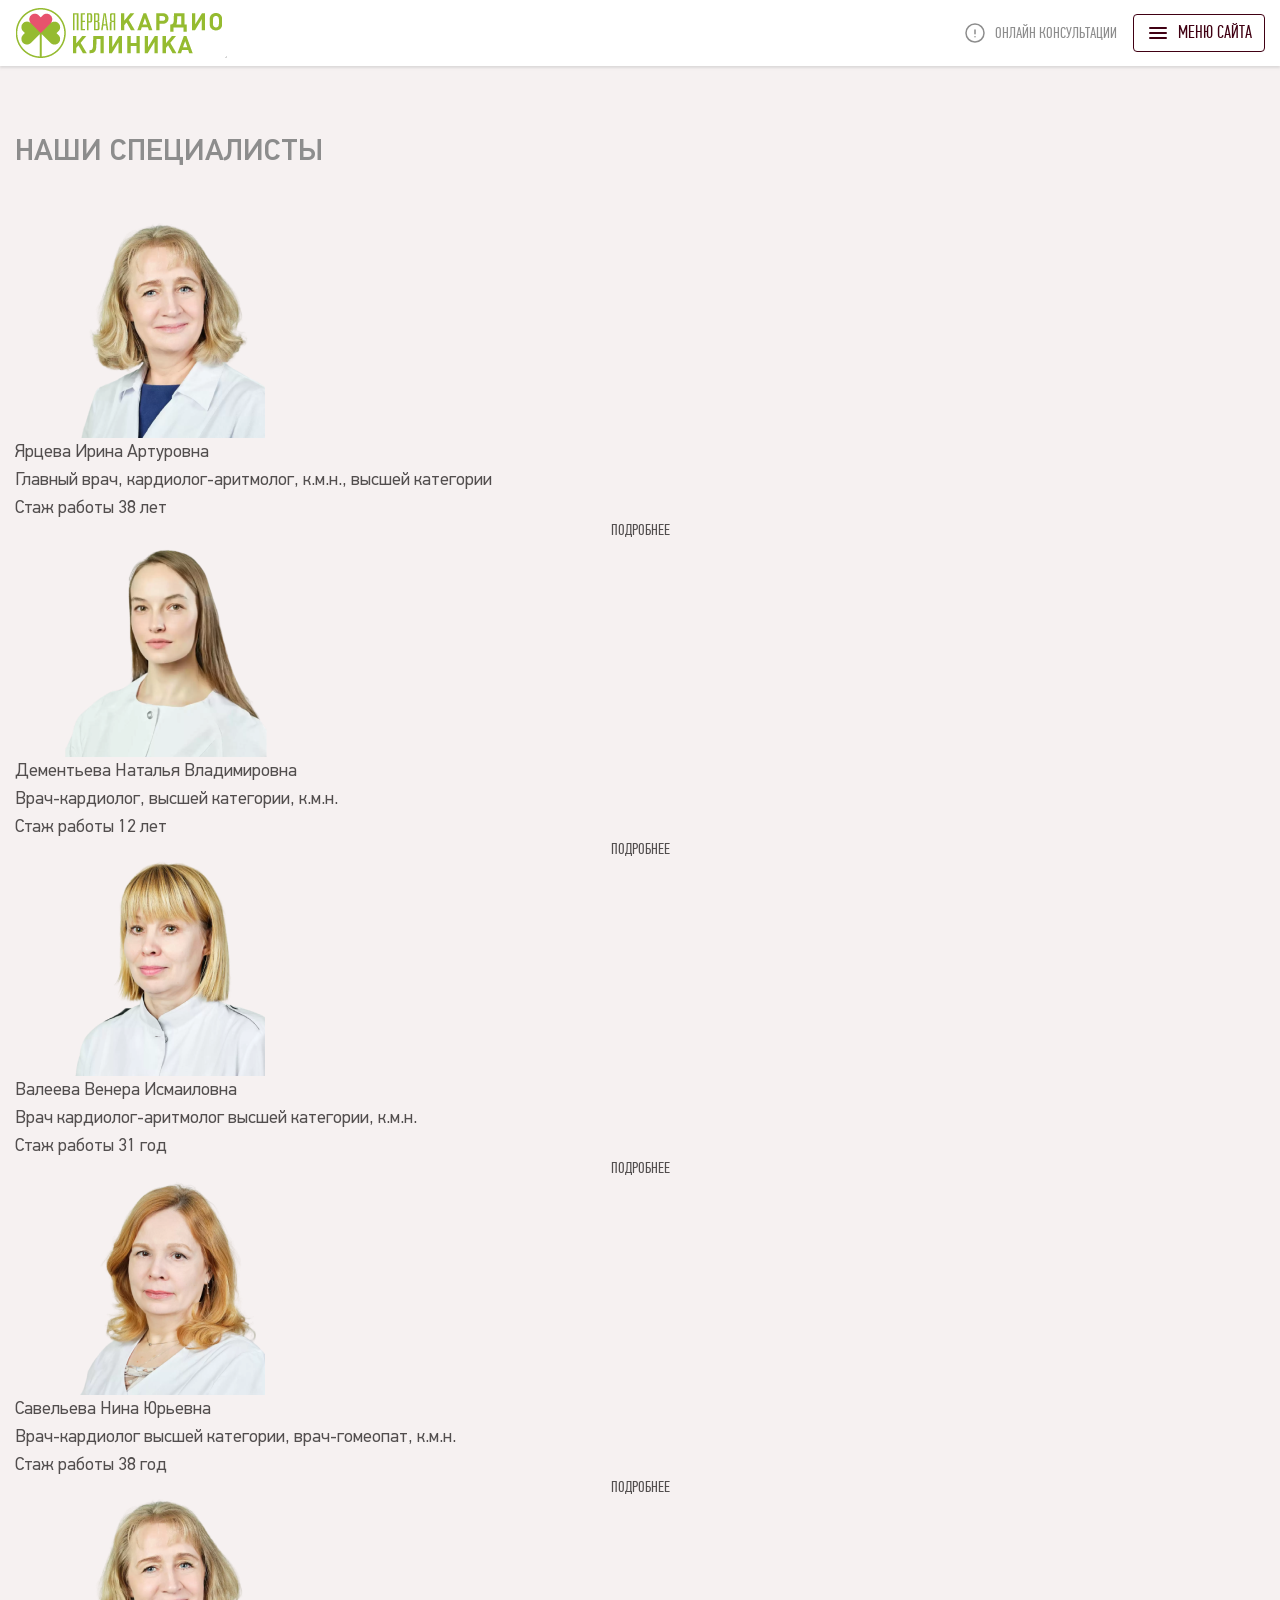
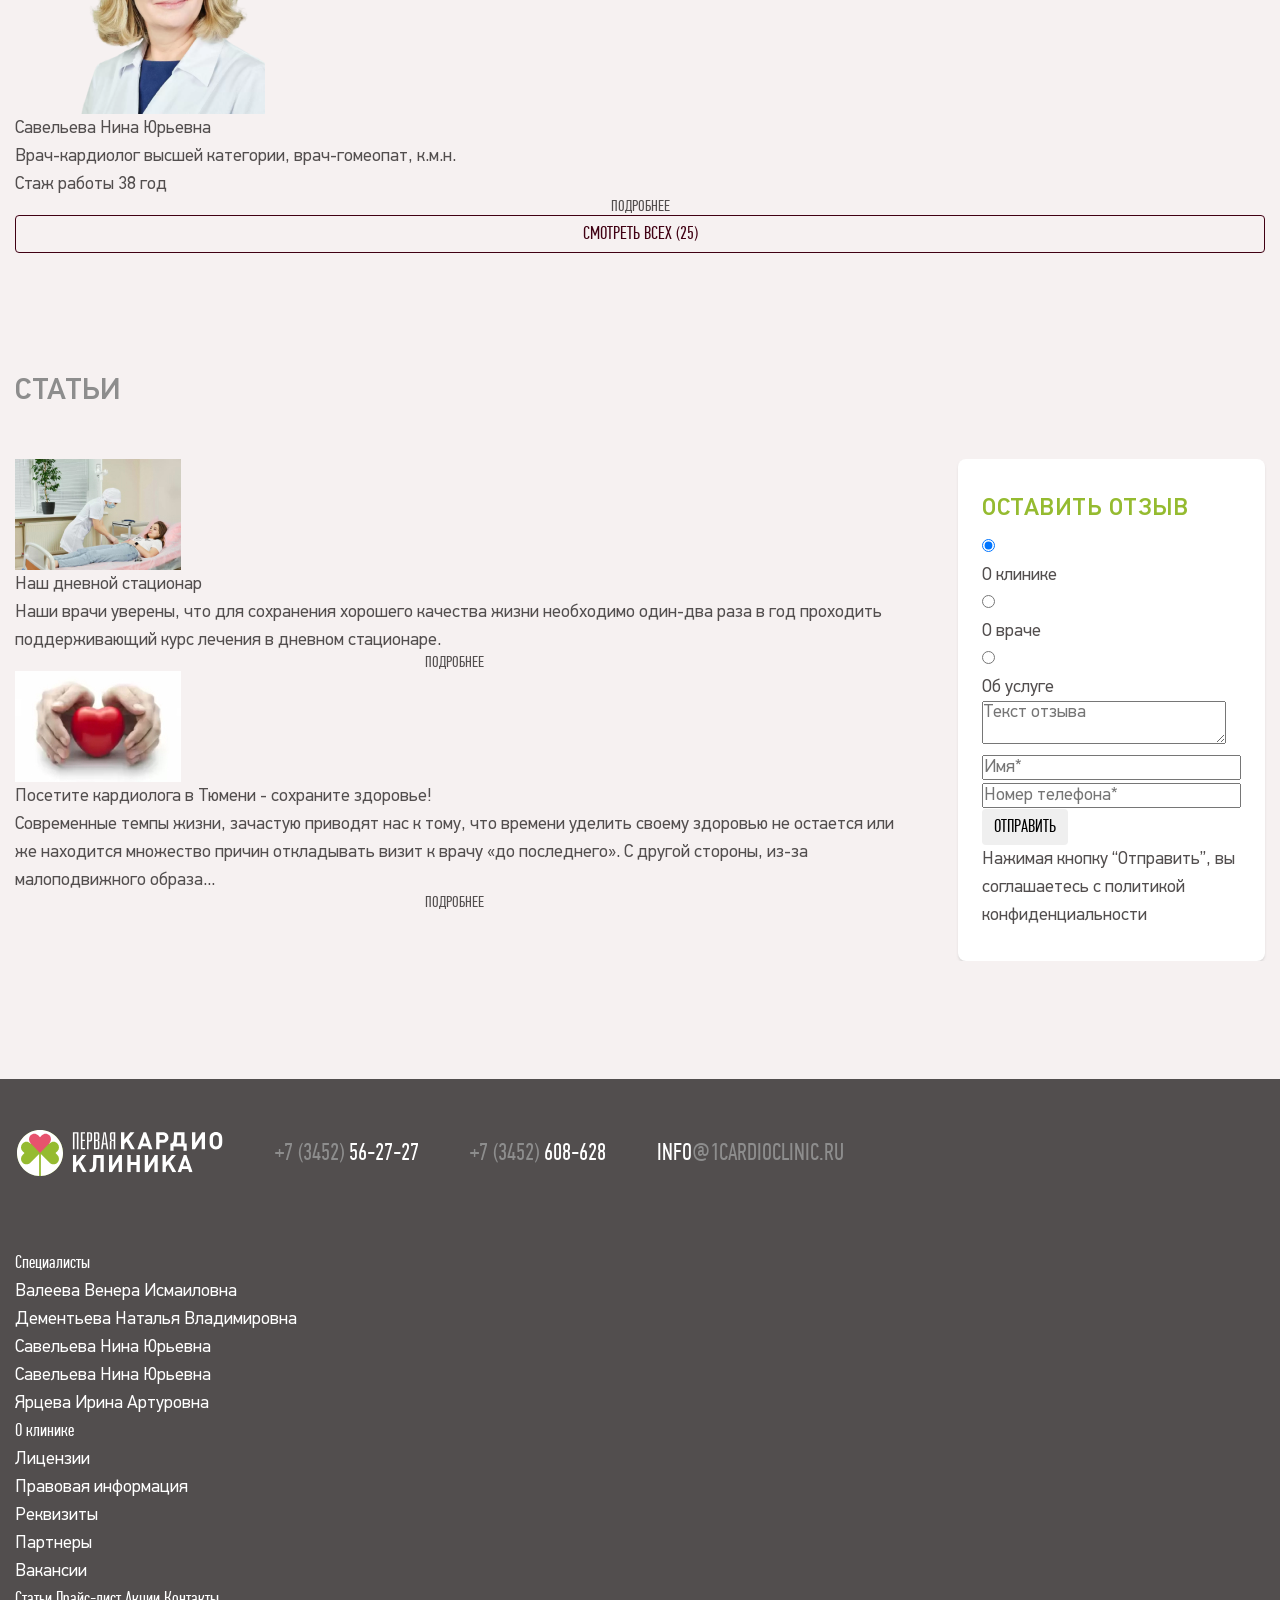
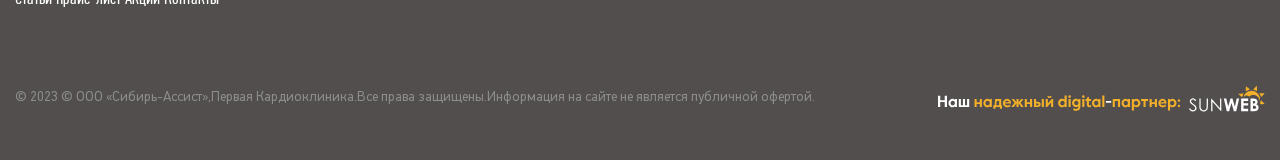
<file: www/local/templates/main/assets/index.html>
<!DOCTYPE html>
<html lang="ru">
    <head>
        <meta charset="UTF-8">
        <meta http-equiv="X-UA-Compatible" content="IE=edge">
        <meta name="viewport" content="width=device-width, initial-scale=1.0">
        <link rel="stylesheet" href="css/style.css">
        <link rel="shortcut icon" href="images/favicon.svg" type="image/svg+xml">
        <title>Первая кардиоклиника в Тюмени, официальный сайт кардиологии на ул Фабричной д 7</title>
    </head>
    <body>
        <div class="page">
            <header class="header header--fixed">
                <div class="container">
                    <div class="header__bottom">
                        <div class="header__logo logo">
                            <a class="logo__link" href="/">
                                <img src="images/logo.gif" alt="Логотип: Первая кардиоклиника">
                            </a>
                        </div>

                        <div class="header__group-btn">
                            <div class="header__exclamation modal__btn" data-target="#consultation" title="Онлайн консультации"> 
                                <div class="header__exclamation-icon">
                                    <svg width="24" height="24" viewBox="0 0 24 24" fill="none" xmlns="http://www.w3.org/2000/svg">
                                        <path d="M12 9V12.75M21 12C21 16.9706 16.9706 21 12 21C7.02944 21 3 16.9706 3 12C3 7.02944 7.02944 3 12 3C16.9706 3 21 7.02944 21 12ZM12 15.75H12.0075V15.7575H12V15.75Z" stroke="#8D8D8D" stroke-width="1.5" stroke-linecap="round" stroke-linejoin="round"/>
                                    </svg>
                                </div>
                                <div class="header__exclamation-text">Онлайн консультации</div>
                            </div>
                           <button class="header__btn btn__primary menu nav-menu__toggler" title="Меню сайта">
                                <div class="menu__wrapper">
                                    <span></span>
                                    <span></span>
                                    <span></span>
                                </div>
                                <div class="header__btn-text">Меню сайта</div>
                            </button>
                        </div> 
                        <nav class="header__nav nav">
                            <div class="container">
                                <div class="header__nav-wrapper">
                                    <div class="header__nav-top-content"></div>
                                    <ul class="nav__list">
                                        <li class="nav__list-item">
                                            <a class="nav__list-link nav__item-toggler" href="javascript:;">
                                                <span></span> Специалисты
                                            </a>
                                            <ul class="nav-sub__list">
                                                <li class="nav-sub__list-item">
                                                    <a class="nav-sub__list-link" href="javascript:;">Валеева Венера Исмаиловна</a>
                                                </li>
                                                <li class="nav-sub__list-item">
                                                    <a class="nav-sub__list-link" href="javascript:;">Дементьева Наталья Владимировна</a>
                                                </li>
                                                <li class="nav-sub__list-item">
                                                    <a class="nav-sub__list-link" href="javascript:;">Савельева Нина Юрьевна</a>
                                                </li>
                                                <li class="nav-sub__list-item">
                                                    <a class="nav-sub__list-link" href="javascript:;">Савельева Нина Юрьевна</a>
                                                </li>
                                                <li class="nav-sub__list-item">
                                                    <a class="nav-sub__list-link" href="javascript:;">Ярцева Ирина Артуровна</a>
                                                </li>
                                            </ul>
                                        </li>
                                        <li class="nav__list-item">
                                            <a class="nav__list-link nav__item-toggler" href="javascript:;">
                                                <span></span> О клинике
                                            </a>
                                            <ul class="nav-sub__list">
                                                <li class="nav-sub__list-item">
                                                    <a class="nav-sub__list-link" href="javascript:;">Лицензии</a>
                                                </li>
                                                <li class="nav-sub__list-item">
                                                    <a class="nav-sub__list-link" href="javascript:;">Правовая информация</a>
                                                </li>
                                                <li class="nav-sub__list-item">
                                                    <a class="nav-sub__list-link" href="javascript:;">Реквизиты</a>
                                                </li>
                                                <li class="nav-sub__list-item">
                                                    <a class="nav-sub__list-link" href="javascript:;">Партнеры</a>
                                                </li>
                                                <li class="nav-sub__list-item">
                                                    <a class="nav-sub__list-link" href="javascript:;">Вакансии</a>
                                                </li>
                                            </ul>
                                        </li>
                                        <li class="nav__list-item">
                                            <a class="nav__list-link" href="javascript:;">Статьи</a>
                                            <a class="nav__list-link" href="javascript:;">Прайс-лист</a>
                                            <a class="nav__list-link" href="javascript:;">Акции</a>
                                            <a class="nav__list-link" href="javascript:;">Контакты</a>
                                        </li>
                                    </ul>
                                </div>
                            </div>
                        </nav>
                    </div>
                </div>
            </header>
            
            <main class="main">
                <section class="doctors">
                    <div class="container">
                        <h2 class="section__title">Наши специалисты</h2>
                        <ul class="doctors-list">
                            <li class="doctors-list__item">
                                <a class="doctors-list__item-link" href="javascript:;">
                                    <div class="doctors-list__item-img-box">
                                        <img class="doctors-list__item-img" width="302" height="218" src="images/doctors_01.png" alt="Ярцева Ирина Артуровна">
                                    </div>
                                    <div class="doctors-list__item-content">
                                        <h3 class="doctors-list__item-title">Ярцева Ирина Артуровна</h3>
                                        <div class="doctors-list__item-degree">Главный врач, кардиолог-аритмолог, к.м.н., высшей категории</div>
                                        <div class="doctors-list__item-experience">Стаж работы 38 лет</div>
                                        <div class="doctors-list__item-btn-more btn btn__more">Подробнее</div>
                                    </div>
                                </a>
                            </li>
                            <li class="doctors-list__item">
                                <a class="doctors-list__item-link" href="javascript:;">
                                    <div class="doctors-list__item-img-box">
                                        <img class="doctors-list__item-img" width="302" height="218" src="images/doctors_02.png" alt="Дементьева Наталья Владимировна">
                                    </div>
                                    <div class="doctors-list__item-content">
                                        <h3 class="doctors-list__item-title">Дементьева Наталья Владимировна</h3>
                                        <div class="doctors-list__item-degree">Врач-кардиолог, высшей категории, к.м.н.</div>
                                        <div class="doctors-list__item-experience">Стаж работы 12 лет</div>
                                        <div class="doctors-list__item-btn-more btn btn__more">Подробнее</div>
                                    </div>
                                </a>
                            </li>
                            <li class="doctors-list__item">
                                <a class="doctors-list__item-link" href="javascript:;">
                                    <div class="doctors-list__item-img-box">
                                        <img class="doctors-list__item-img" width="302" height="218" src="images/doctors_03.png" alt="Валеева Венера Исмаиловна">
                                    </div>
                                    <div class="doctors-list__item-content">
                                        <h3 class="doctors-list__item-title">Валеева Венера Исмаиловна</h3>
                                        <div class="doctors-list__item-degree">Врач кардиолог-аритмолог высшей категории, к.м.н.</div>
                                        <div class="doctors-list__item-experience">Стаж работы 31 год</div>
                                        <div class="doctors-list__item-btn-more btn btn__more">Подробнее</div>
                                    </div>
                                </a>
                            </li>
                            <li class="doctors-list__item">
                                <a class="doctors-list__item-link" href="javascript:;">
                                    <div class="doctors-list__item-img-box">
                                        <img class="doctors-list__item-img" width="302" height="218" src="images/doctors_04.png" alt="Савельева Нина Юрьевна">
                                    </div>
                                    <div class="doctors-list__item-content">
                                        <h3 class="doctors-list__item-title">Савельева Нина Юрьевна</h3>
                                        <div class="doctors-list__item-degree">Врач-кардиолог высшей категории, врач-гомеопат, к.м.н.</div>
                                        <div class="doctors-list__item-experience">Стаж работы 38 год</div>
                                        <div class="doctors-list__item-btn-more btn btn__more">Подробнее</div>
                                    </div>
                                </a>
                            </li>
                            <li class="doctors-list__item">
                                <a class="doctors-list__item-link" href="javascript:;">
                                    <div class="doctors-list__item-img-box">
                                        <img class="doctors-list__item-img" width="302" height="218" src="images/doctors_01.png" alt="Савельева Нина Юрьевна">
                                    </div>
                                    <div class="doctors-list__item-content">
                                        <h3 class="doctors-list__item-title">Савельева Нина Юрьевна</h3>
                                        <div class="doctors-list__item-degree">Врач-кардиолог высшей категории, врач-гомеопат, к.м.н.</div>
                                        <div class="doctors-list__item-experience">Стаж работы 38 год</div>
                                        <div class="doctors-list__item-btn-more btn btn__more">Подробнее</div>
                                    </div>
                                </a>
                            </li>
                        </ul>
                        <a class="doctors__btn btn btn__primary" href="javascript:;">Смотреть всех (25)</a>
                    </div>
                </section>
            
                <section class="articles">
                    <div class="container">
                        <h2 class="section__title">Статьи</h2>
                        <div class="articles__wrapper">
                            <div class="articles__main">
                                <ul class="articles-list">
                                    <li class="articles-list__item">
                                        <div class="articles-list__img-box">
                                            <a class="articles-list__img-link" href="javascript:;">
                                                <img class="articles-list__img" width="166" height="111" loading="lazy" src="images/articles__01.jpg" alt="Наш дневной стационар">
                                            </a>
                                        </div>
                                        <div class="articles-list__content">
                                            <a class="articles-list__content-title-link" href="javascript:;">
                                                <h3 class="articles-list__content-title">Наш дневной стационар</h3>
                                            </a>
                                            <div class="articles-list__content-description">
                                                <p>Наши врачи уверены, что для сохранения хорошего качества жизни необходимо один-два раза в год проходить поддерживающий курс лечения в дневном стационаре.⠀</p>
                                            </div>
                                            <a class="articles-list__content-btn-link btn btn__more" href="javascript:;">Подробнее</a>
                                        </div>
                                    </li>
                                    <li class="articles-list__item">
                                        <div class="articles-list__img-box">
                                            <a class="articles-list__img-link" href="javascript:;">
                                                <img class="articles-list__img" width="166" height="111" loading="lazy" src="images/articles__02.jpg" alt="Посетите кардиолога в Тюмени - сохраните здоровье!">
                                            </a>
                                        </div>
                                        <div class="articles-list__content">
                                            <a class="articles-list__content-title-link" href="javascript:;">
                                                <h3 class="articles-list__content-title">Посетите кардиолога в Тюмени - сохраните здоровье!</h3>
                                            </a>
                                            <div class="articles-list__content-description">
                                                <p>Современные темпы жизни, зачастую приводят нас к тому, что времени уделить своему здоровью не остается или же находится множество причин откладывать визит к врачу «до последнего». С другой стороны, из-за малоподвижного образа...</p>
                                            </div>
                                            <a class="articles-list__content-btn-link btn btn__more" href="javascript:;">Подробнее</a>
                                        </div>
                                    </li>
                                </ul>
                            </div>
                            <div class="articles__form">
                                <form class="form">
                                    <h3 class="form__title">Оставить отзыв</h3>
                                    <label class="form__label">
                                        <input class="form__input form__input-radio" type="radio" name="feedback-form" checked>
                                        <span class="form__input-radio-style"></span>
                                        <div class="form__label-text">О клинике</div>
                                    </label>
                                    <label class="form__label">
                                        <input class="form__input form__input-radio" type="radio" name="feedback-form">
                                        <span class="form__input-radio-style"></span>
                                        <div class="form__label-text">О враче</div>
                                    </label>
                                    <label class="form__label">
                                        <input class="form__input form__input-radio" type="radio" name="feedback-form">
                                        <span class="form__input-radio-style"></span>
                                        <div class="form__label-text">Об услуге</div>
                                    </label>
                                    <div class="form__textarea-box decore--message">
                                        <textarea class="form__textarea" name="" id="" placeholder="Текст отзыва"></textarea>
                                    </div>
                                    <div class="form__input-box decore--user">
                                        <input class="form__input" type="text" name="" placeholder="Имя*" required>
                                    </div>
                                    <div class="form__input-box decore--phone">
                                        <input class="form__input" type="tel" name="" id="" placeholder="Номер телефона*" required>
                                    </div>
                                    <button class="form__btn btn btn__tertiary" type="submit">Отправить</button>
                                    <div class="form__agree">
                                        <p class="form__agree-text">Нажимая кнопку “Отправить”, вы соглашаетесь с 
                                            <a class="form__agree-link" href="javascript:;">политикой конфиденциальности</a>
                                        </p>
                                    </div>
                                </form>
                            </div>
                        </div>
                    </div>
                </section>
            </main>
            
            <footer class="footer">
                <div class="container">
                    <div class="footer__wrapper">
                        <div class="footer__top">
                            <div class="footer__logo logo">
                                <a class="logo__link" href="/">
                                    <img src="images/logo--footer.svg" alt="Логотип: Первая кардиоклиника">
                                </a>
                            </div>
                            <div class="footer__group">
                                <ul class="info-list">
                                    <li class="info-list__item info-list__item--phone">
                                        <div class="info-list__item-text">
                                            <a class="info-list__item-link" href="tel:+73452562727"><span>+7 (3452)</span> 56-27-27</a>
                                        </div>
                                    </li>
                                    <li class="info-list__item info-list__item--phone">
                                        <div class="info-list__item-text">
                                            <a class="info-list__item-link" href="tel:+73452608628"><span>+7 (3452)</span> 608-628</a>
                                        </div>
                                    </li>
                                    <li class="info-list__item info-list__item--email">
                                        <div class="info-list__item-text">
                                            <a class="info-list__item-link" href="mailto:info@1cardioclinic.ru">info<span>@1cardioclinic.ru</span></a>
                                        </div>
                                    </li>
                                </ul>
                            </div>
                        </div>
                        <div class="footer__bottom">
                            <nav class="footer-nav">
                                <ul class="footer-nav__list">
                                    <li class="footer-nav__item">
                                        <a class="footer-nav__item-link" href="javascript:;">Специалисты</a>
                                        <ul class="footer-sub-nav__list">
                                            <li class="footer-sub-nav__item">
                                                <a class="footer-sub-nav__item-link" href="javascript:;">Валеева Венера Исмаиловна</a>
                                            </li>
                                            <li class="footer-sub-nav__item">
                                                <a class="footer-sub-nav__item-link" href="javascript:;">Дементьева Наталья Владимировна</a>
                                            </li>
                                            <li class="footer-sub-nav__item">
                                                <a class="footer-sub-nav__item-link" href="javascript:;">Савельева Нина Юрьевна</a>
                                            </li>
                                            <li class="footer-sub-nav__item">
                                                <a class="footer-sub-nav__item-link" href="javascript:;">Савельева Нина Юрьевна</a>
                                            </li>
                                            <li class="footer-sub-nav__item">
                                                <a class="footer-sub-nav__item-link" href="javascript:;">Ярцева Ирина Артуровна</a>
                                            </li>
                                        </ul>
                                    </li>
                                    <li class="footer-nav__item">
                                        <a class="footer-nav__item-link" href="javascript:;">О клинике</a>
                                        <ul class="footer-sub-nav__list">
                                            <li class="footer-sub-nav__item">
                                                <a class="footer-sub-nav__item-link" href="javascript:;">Лицензии</a>
                                            </li>
                                            <li class="footer-sub-nav__item">
                                                <a class="footer-sub-nav__item-link" href="javascript:;">Правовая информация</a>
                                            </li>
                                            <li class="footer-sub-nav__item">
                                                <a class="footer-sub-nav__item-link" href="javascript:;">Реквизиты</a>
                                            </li>
                                            <li class="footer-sub-nav__item">
                                                <a class="footer-sub-nav__item-link" href="javascript:;">Партнеры</a>
                                            </li>
                                            <li class="footer-sub-nav__item">
                                                <a class="footer-sub-nav__item-link" href="javascript:;">Вакансии</a>
                                            </li>
                                        </ul>
                                    </li>
                                    <li class="footer-nav__item">
                                        <a class="footer-nav__item-link" href="javascript:;">Статьи</a>
                                        <a class="footer-nav__item-link" href="javascript:;">Прайс-лист</a>
                                        <a class="footer-nav__item-link" href="javascript:;">Акции</a>
                                        <a class="footer-nav__item-link" href="javascript:;">Контакты</a>
                                    </li>
                                </ul>
                            </nav>
                        </div>
                        <div class="footer__watermark">
                            <div class="footer__watermark-copyright">© 2023 © ООО «Сибирь-Ассист»,Первая Кардиоклиника.Все права защищены.Информация на сайте не является публичной офертой.</div>
                            <a class="footer__watermark-dev-link" href="javascript:;">
                                <img src="images/dev-logo.svg" alt="Наш надежный digital-партнер: SunWeb">
                            </a>
                        </div>
                    </div>
                </div>
            </footer>

            <dialog class="modal modal--top-images" id="consultation">
                <div class="container">
                    <div class="modal__content modal__search">
                        <div class="modal__close">
                            <div class="modal_close close nav_toggler active">
                                <div class="close__wrapper">
                                    <span></span>
                                    <span></span>
                                    <span></span>
                                </div>
                            </div>
                        </div>
                        <div class="modal__content-img-box">
                            <img src="images/placeholder-modal-test.jpg" alt="">
                        </div>
                        <div class="modal__content-wrapper">
                            <div class="modal__content-text">
                                <p>Lorem ipsum dolor, sit amet consectetur adipisicing elit. Distinctio, quasi suscipit. Sequi accusantium saepe et numquam reprehenderit modi quae exercitationem explicabo nulla provident. Quam nesciunt ea quo, dolorem ullam minus. Repellat optio alias cum consequuntur iste sit, dolore amet perferendis nam voluptate totam distinctio nulla quae, fuga quaerat saepe animi magnam eum nihil sunt praesentium. Deserunt quibusdam corrupti commodi. Amet.</p>
                            </div>
                        </div>
                    </div>
                </div>
            </dialog>
        </div>
        <script src="js/main.js"></script>
    </body>
</html>
</file>
<file: www/local/templates/main/assets/css/style.css>
html {
  line-height: 1.15; /* 1 */
  -webkit-text-size-adjust: 100%; /* 2 */
}

body {
  margin: 0;
}

main {
  display: block;
}

h1 {
  font-size: 2em;
  margin: 0.67em 0;
}

a {
  background-color: transparent;
  text-decoration: none;
}

b,
strong {
  font-weight: bolder;
}

img {
  border-style: none;
  display: block;
  max-width: 100%;
}

button,
input,
optgroup,
select,
textarea {
  font-family: inherit; /* 1 */
  font-size: 100%; /* 1 */
  line-height: 1.15; /* 1 */
  margin: 0; /* 2 */
}

button,
input { /* 1 */
  overflow: visible;
}

textarea {
  overflow: auto;
}


/* v8.0.1 + custom */
@font-face {
  font-family: "PF Din Text Universal";
  src: local("PF Din Text Universal Hairline"), local("PFDinTextUniversal-Hairline"), url("../fonts/PFDinTextUniversal/PFDinTextUniversal-Hairline.woff2") format("woff2"), url("../fonts/PFDinTextUniversal/PFDinTextUniversal-Hairline.woff") format("woff");
  font-weight: 100;
  font-style: normal;
  font-display: swap;
}
@font-face {
  font-family: "PF Din Text Universal";
  src: local("PF Din Text Universal ExtraThin"), local("PFDinTextUniversal-ExtraThin"), url("../fonts/PFDinTextUniversal/PFDinTextUniversal-ExtraThin.woff2") format("woff2"), url("../fonts/PFDinTextUniversal/PFDinTextUniversal-ExtraThin.woff") format("woff");
  font-weight: 100;
  font-style: normal;
  font-display: swap;
}
@font-face {
  font-family: "PF Din Text Universal";
  src: local("PF Din Text Universal Thin"), local("PFDinTextUniversal-Thin"), url("../fonts/PFDinTextUniversal/PFDinTextUniversal-Thin.woff2") format("woff2"), url("../fonts/PFDinTextUniversal/PFDinTextUniversal-Thin.woff") format("woff");
  font-weight: 100;
  font-style: normal;
  font-display: swap;
}
@font-face {
  font-family: "PF Din Text Universal";
  src: local("PF Din Text Universal Light"), local("PFDinTextUniversal-Light"), url("../fonts/PFDinTextUniversal/PFDinTextUniversal-Light.woff2") format("woff2"), url("../fonts/PFDinTextUniversal/PFDinTextUniversal-Light.woff") format("woff");
  font-weight: 300;
  font-style: normal;
  font-display: swap;
}
@font-face {
  font-family: "PF Din Text Universal";
  src: local("PF Din Text Universal"), local("PFDinTextUniversal"), url("../fonts/PFDinTextUniversal/PFDinTextUniversal.woff2") format("woff2"), url("../fonts/PFDinTextUniversal/PFDinTextUniversal.woff") format("woff");
  font-weight: normal;
  font-style: normal;
  font-display: swap;
}
@font-face {
  font-family: "PF Din Text Universal";
  src: local("PF Din Text Universal Medium"), local("PFDinTextUniversal-Medium"), url("../fonts/PFDinTextUniversal/PFDinTextUniversal-Medium.woff2") format("woff2"), url("../fonts/PFDinTextUniversal/PFDinTextUniversal-Medium.woff") format("woff");
  font-weight: 500;
  font-style: normal;
  font-display: swap;
}
@font-face {
  font-family: "PF Din Text Universal";
  src: local("PF Din Text Universal Bold"), local("PFDinTextUniversal-Bold"), url("../fonts/PFDinTextUniversal/PFDinTextUniversal-Bold.woff2") format("woff2"), url("../fonts/PFDinTextUniversal/PFDinTextUniversal-Bold.woff") format("woff");
  font-weight: bold;
  font-style: normal;
  font-display: swap;
}
@font-face {
  font-family: "PF Din Text Universal";
  src: local("PF Din Text Universal ExtraBlack"), local("PFDinTextUniversal-ExtraBlack"), url("../fonts/PFDinTextUniversal/PFDinTextUniversal-ExtraBlack.woff2") format("woff2"), url("../fonts/PFDinTextUniversal/PFDinTextUniversal-ExtraBlack.woff") format("woff");
  font-weight: 900;
  font-style: normal;
  font-display: swap;
}
@font-face {
  font-family: "PF Din Text Comp Pro";
  src: url("../fonts/PFDinTextCompPro/PFDinTextCompPro-Regular.woff2") format("woff2"), url("../fonts/PFDinTextCompPro/PFDinTextCompPro-Regular.woff") format("woff");
  font-weight: normal;
  font-style: normal;
  font-display: swap;
}
/* Inter Tight */
[class$=__text] p b,
[class$=-text] p b, [class$=__text] p,
[class$=-text] p, [class$=-text] li,
[class$=__text] li, body {
  font-family: "PF Din Text Universal", sans-serif;
}

.footer-nav__item-link, .footer .info-list, .header__nav-top-content .info-list__item,
.header__nav-bottom-content .info-list__item--email, .header__search-bar,
.header__exclamation, .nav__list-link, button,
.btn {
  font-family: "PF Din Text Comp Pro", sans-serif;
}

button,
.btn {
  display: flex;
  align-items: center;
  justify-content: center;
  padding: 0.5em 0.6666666667em;
  font-size: 18px;
  line-height: 1;
  font-weight: 400;
  text-align: center;
  border-radius: 0;
  border: none;
  box-shadow: none;
  cursor: pointer;
  position: relative;
  border-radius: 0.2222222222em;
  z-index: 5;
  text-transform: uppercase;
  transition: background-color 0.3s ease-out, color 0.3s ease-out, border-color 0.3s ease-out;
  white-space: nowrap;
}
button *,
.btn * {
  transition: background-color 0.3s ease-out, color 0.3s ease-out, border-color 0.3s ease-out;
}

.btn__primary {
  background-color: transparent;
  color: #400013;
  border: 1px solid #400013;
  white-space: nowrap;
  text-align: center;
  cursor: pointer;
  position: relative;
  z-index: 0;
  overflow: hidden;
}
.btn__primary:hover {
  background-color: #400013;
  color: #fff;
}
.btn__primary:hover * span {
  background-color: #fff;
}
.btn__primary.active {
  border-color: #8D8D8D;
}
.btn__primary.active * {
  color: #8D8D8D;
}
.btn__primary.active * span {
  background-color: #8D8D8D;
}
.btn__primary.active:hover {
  border-color: #524E4E;
  background-color: transparent;
}
.btn__primary.active:hover * {
  color: #524E4E;
}
.btn__primary.active:hover * span {
  background-color: #524E4E;
}
.btn__primary.menu {
  padding: 0.3333333333em 0.6666666667em;
}

.btn__secondary {
  background-color: #E7536D;
  border: 1px solid #E7536D;
  color: #fff;
}
.btn__secondary:hover {
  background-color: #E51955;
  border: 1px solid #E51955;
}

.btn__more {
  padding: 0;
  font-size: 16px;
  line-height: 1;
  border: none;
  border-radius: 0;
  border-bottom: 1px solid transparent;
  transition: color 0.15s ease-out, border-color 0.15s ease-out;
}

* {
  margin: 0;
  padding: 0;
  outline: none;
  scroll-behavior: smooth;
}

*,
*::after,
*::before {
  box-sizing: border-box;
}

html {
  font-size: 62.5%;
}

body {
  min-width: 320px;
  background-color: #F6F1F1;
  color: #524E4E;
  font-size: 16px;
  line-height: 1.5555555556;
  font-weight: 400;
}
@media (min-width: 375px) {
  body {
    font-size: 18px;
    font-size: calc( 0.0022099448 * 100vw + 15.1712707182px );
  }
}
@media (min-width: 1280px) {
  body {
    font-size: 18px;
  }
}

.page {
  display: flex;
  flex-direction: column;
  min-height: 100vh;
  overflow: hidden;
}

.main {
  flex: 1 1 auto;
}

h1, h2, h3, h4, h5, h6 {
  padding: 0;
  margin: 0;
  font-size: inherit;
  font-weight: unset;
}

address {
  font-style: normal;
}

input[type=number] {
  -moz-appearance: textfield;
}

.visually_hidden {
  position: absolute;
  width: 1px;
  height: 1px;
  overflow: hidden;
  clip: rect(0 0 0 0);
}

svg {
  display: block;
  width: 100%;
  max-width: 100%;
  height: auto;
  transition: fill 0.3s ease-out, color 0.3s ease-out, stroke 0.3s ease-out;
}
svg * {
  transition: fill 0.3s ease-out, color 0.3s ease-out, stroke 0.3s ease-out;
}


section {
  margin: 0 0 60px 0;
  overflow: hidden;
}
@media (max-width: 768px) {
  section {
    margin: 0 0 40px 0;
  }
}
@media (max-width: 450px) {
  section {
    margin: 0 0 40px 0;
  }
}

section:not(:first-child) {
  padding: 60px 0 0 0;
}
@media (max-width: 768px) {
  section:not(:first-child) {
    padding: 39px 0 0 0;
  }
}
@media (max-width: 450px) {
  section:not(:first-child) {
    padding: 39px 0 0 0;
  }
}
section:not(:first-child)[class^=page-] {
  padding: 0;
}

.section__title {
  display: flex;
  flex: 1;
  width: 100%;
  margin: 0 0 50px 0;
  font-size: 24px;
  line-height: 1.2;
  font-weight: 500;
  color: #8D8D8D;
  text-transform: uppercase;
}
@media (min-width: 450px) {
  .section__title {
    font-size: 30px;
    font-size: calc( 0.0072289157 * 100vw + 20.7469879518px );
  }
}
@media (min-width: 1280px) {
  .section__title {
    font-size: 30px;
  }
}
@media (max-width: 450px) {
  .section__title {
    margin: 0 0 51px 0;
  }
}

.page__title {
  margin: 0 0 52px 0;
  color: #400013;
  font-size: 30px;
  line-height: 1;
  font-weight: 500;
}
@media (min-width: 475px) {
  .page__title {
    font-size: 36px;
    font-size: calc( 0.0074534161 * 100vw + 26.4596273292px );
  }
}
@media (min-width: 1280px) {
  .page__title {
    font-size: 36px;
  }
}
@media (max-width: 450px) {
  .page__title {
    margin: 0 0 48px 0;
    line-height: 1;
    line-height: 1.4;
  }
}

.hidden {
  display: none !important;
}

a {
  color: inherit;
  font-size: inherit;
  line-height: inherit;
  font-weight: inherit;
}

ul li,
ol li {
  list-style-type: none;
}

[class$=-text] li,
[class$=__text] li {
  padding: 0 0 0 0.875em;
  margin: 0 0 0 0.625em;
  position: relative;
}
[class$=-text] li::after,
[class$=__text] li::after {
  content: "";
  width: 0.25em;
  height: 0.25em;
  border-radius: 50%;
  background-color: #524E4E;
  position: absolute;
  top: 0.5625em;
  left: 0;
}

[href^=tel],
[href^=mailto] {
  white-space: nowrap;
}

[class$=__text] p,
[class$=-text] p {
  margin: 10px 0;
}
[class$=__text] p:last-child,
[class$=-text] p:last-child {
  margin: 10px 0 0 0;
}
[class$=__text] p:first-child,
[class$=-text] p:first-child {
  margin-top: 0;
}
[class$=__text] p b,
[class$=-text] p b {
  font-weight: 700;
}
[class$=__text] p:has(~ br),
[class$=-text] p:has(~ br) {
  margin-bottom: 0 !important;
}
[class$=__text] br + p,
[class$=-text] br + p {
  margin: 0 !important;
}

ul + p {
  margin: 10px 0;
}

[class$=__picture] [class$=__img] {
  min-height: 1px;
}

img {
  min-height: 1px;
}

.form {
  display: block;
  padding: 32px 24px;
  max-width: 468px;
  box-shadow: 0px 2px 2px rgba(196, 196, 196, 0.5);
  border-radius: 8px;
  background-color: #fff;
}

.form__title {
  margin: 0 0 8px 0;
  font-size: 24px;
  line-height: 1.4166666667;
  letter-spacing: 0.0208333333em;
  text-transform: uppercase;
  font-weight: 500;
  color: #95BB30;
}

.logo {
  max-width: 212px;
  min-width: 150px;
}

.logo svg {
  height: 50px;
}

@media (max-width: 650px) {
  .logo {
    max-width: 51px;
    min-width: 38px;
  }
  .logo img {
    display: none;
  }
  .logo__svg-text {
    display: none;
  }
  .header.header--menu-open .logo svg {
    height: 50px;
  }
  .logo__svg-text {
    display: none;
  }
  .header.header--menu-open .header__nav-wrapper .logo {
    max-width: 212px;
    min-width: 150px;
  }
  .header.header--menu-open .header__nav-wrapper .logo__svg-text {
    display: block;
  }
}
@media (max-width: 450px) {
  .logo {
    max-width: 38px;
  }
  .logo svg {
    height: 38px;
  }
}
@media (min-width: 651px) {
  .logo svg {
    display: none;
  }
}

.nav {
  flex: auto;
  display: none;
  width: 100%;
  height: calc(100vh - 102px);
  background-color: #fff;
  position: absolute;
  top: 100%;
  left: 0;
  z-index: 10;
}

.nav.active {
  display: flex;
  min-height: calc(100vh - 102px);
  height: 100%;
  overflow: auto;
}


@media (max-width: 650px) {
  .nav.active {
    min-height: calc(100vh - 66px);
  }

}

@media (max-width: 475px) {
  .nav.active {
    min-height: calc(100vh - 54px);
  }
}
.social-list {
  display: flex;
  align-items: center;
}

.social-list__item {
  float: left;
  height: 30px;
  width: 30px;
  padding: 0;
}
.social-list__item:not(:last-of-type) {
  margin-right: 8px;
}

.social-list__item-link {
  display: inline-block;
  min-width: 100%;
  height: 100%;
  border-radius: 50%;
  overflow: hidden;
}

.menu {
  display: flex;
  cursor: pointer;
  z-index: 10;
  gap: 8px;
}

.menu__wrapper {
  display: flex;
  flex-direction: column;
  align-items: center;
  width: 18px;
  height: auto;
  margin: 6px 3px;
  padding: 6px 0;
  min-height: 10px;
  position: relative;
  pointer-events: none;
  z-index: -1;
}

.menu span {
  display: inline-block;
  width: 100%;
  height: 2px;
  background-color: #400013;
  border-radius: 4px;
  position: absolute;
  left: auto;
  pointer-events: none;
  z-index: -10;
  transition: top 0.3s ease-out, transform 0.3s ease-out, width 0.3s ease-out, background-color 0.3s ease-out;
}
.menu span:first-child {
  top: 0;
}
.menu span:nth-child(2) {
  top: 50%;
  transform: translateY(-50%);
  transform-origin: center;
}
.menu span:last-child {
  bottom: 0;
}

.menu.active span:first-child {
  top: 50%;
  transform: rotate(45deg);
}
.menu.active span:nth-child(2) {
  transform: translateY(-50%);
  left: auto;
  width: 0;
}
.menu.active span:last-child {
  top: 50%;
  bottom: unset;
  transform: rotate(-45deg);
}

.modal {
  position: fixed;
  top: 50%;
  left: 50%;
  transform: translate(-50%, -50%) scale(0);
  width: 100%;
  height: 100%;
  background-color: rgba(0, 0, 0, 0.7);
  z-index: 999999;
  overflow: auto;
  display: flex;
  border: none;
  pointer-events: none;
}

/* modal with top images — start */
.modal.modal--top-images .container {
  max-width: 691px;
}

.modal.modal--top-images .modal__content {
  padding: 0;
}

.modal.modal--top-images .modal__content-img-box {
  display: flex;
  align-items: center;
  justify-content: center;
  overflow: hidden;
  height: 123px;
  min-height: 123px;
}

.modal.modal--top-images .modal__content-img {
  width: 100%;
  height: 100%;
  -o-object-fit: cover;
  object-fit: cover;
}

.modal.modal--top-images .modal__content-wrapper {
  padding: 24px 16px 24px;
}

.modal.modal--top-images .modal__close {
  right: 12px;
  top: 8px;
}

.modal.modal--top-images .close span {
  background-color: #fff;
}

/* modal with top images — start */
.modal.active {
  transform: translate(-50%, -50%) scale(1);
  cursor: pointer;
  pointer-events: all;
}
.modal.active .modal__content {
  transform: scale(1);
  cursor: auto;
}

.modal__content {
  z-index: 100;
  padding: 21px 24px 24px;
  font-size: 18px;
  line-height: 1.5555555556;
  font-weight: 300;
  color: #524E4E;
  transform: scale(0);
  transition: 0.5s;
  margin: auto;
  border: none;
  border-radius: 0;
  background-color: #fff;
  border-radius: 8px;
  overflow: hidden;
}

.modal__content-title {
  margin: 0 21px 18px 0;
  font-size: 24px;
  line-height: 1.25;
  text-transform: uppercase;
  font-weight: 500;
  color: #95BB30;
}

.modal__content-wrapper form {
  padding: 0;
  max-width: unset;
  box-shadow: none;
  border-radius: 0;
  background-color: transparent;
}

.overlay {
  overflow: hidden;
}

.modal__close {
  position: absolute;
  left: auto;
  right: 24px;
  top: 27px;
  z-index: 10;
}

.modal .container {
  margin: auto;
}

.modal__search .form__title {
  margin: 0 0 16px 0;
}

.modal__search .form__group {
  display: flex;
  gap: 16px;
}

.modal__search .form__btn {
  place-self: center;
  margin: 0;
  width: auto;
}

.close {
  display: inline-block;
  padding: 3px 0px;
  cursor: pointer;
  z-index: 10;
  transition: all 0.3s;
}
.close * {
  pointer-events: none;
}
.close:hover .close__wrapper {
  transform: rotate(90deg);
}

.close span {
  display: inline-block;
  width: 100%;
  height: 2px;
  background-color: #524E4E;
  border-radius: 4px;
  position: absolute;
  left: auto;
  pointer-events: none;
  z-index: -10;
  transition: all 0.3s;
  transform-origin: center;
}
.close span:first-child {
  top: 50%;
  transform: rotate(45deg);
}
.close span:nth-child(2) {
  left: auto;
  width: 0;
}
.close span:last-child {
  top: 50%;
  bottom: unset;
  transform: rotate(-45deg);
}

.close__wrapper {
  display: flex;
  flex-direction: column;
  align-items: center;
  width: 19px;
  height: auto;
  padding: 8px 0;
  min-height: 10px;
  position: relative;
  z-index: -1;
  transition: all 0.3s;
}

@media (max-width: 425px) {
  .modal__search .form__group {
    flex-direction: column;
  }
  .modal__search .form__btn {
    width: 100%;
  }
}
#panel {
  width: 100%;
  position: absolute;
  top: 0;
  z-index: 100;
}

.page.bitrix {
  padding: 45px 0 0;
}

.page.bitrix.bitrix--edit {
  padding: 175px 0 0;
}

.page.bitrix .header.header--fixed {
  top: 0;
}

/* v9.2.4 */
/* main structure */
.header {
  position: relative;
  background-color: #fff;
  box-shadow: 0px 2px 2px rgba(196, 196, 196, 0.5019607843);
  margin: 0 0 32px 0;
}

.header.header--fixed {
  width: 100%;
  position: fixed;
  z-index: 10;
}

.header.header--fixed + .main {
  padding: 134px 0 0;
}

.header__top {
  padding: 10px 0;
  font-weight: 300;
}

.header__bottom {
  display: flex;
  align-items: center;
  justify-content: space-between;
  gap: 40px;
  padding: 8px 0;
  color: #8D8D8D;
  text-transform: uppercase;
}
.header__bottom [class$=-icon] {
  width: 24px;
}

.header__group {
  display: flex;
  flex: auto;
  gap: 40px;
}

.header__group-btn {
  display: flex;
  gap: 16px;
}

.header__btn {
  align-self: center;
}

.header__btn-text {
  pointer-events: none;
}

.header__search-bar,
.header__exclamation {
  display: flex;
  align-items: center;
  transition: color 0.3s ease-out, stroke 0.3s ease-out;
  font-size: 14px;
  cursor: pointer;
}
@media (min-width: 768px) {
  .header__search-bar,
  .header__exclamation {
    font-size: 16px;
    font-size: calc( 0.00390625 * 100vw + 11px );
  }
}
@media (min-width: 1280px) {
  .header__search-bar,
  .header__exclamation {
    font-size: 16px;
  }
}
.header__search-bar > [class$=-icon], .header__search-bar > [class$=-text],
.header__exclamation > [class$=-icon],
.header__exclamation > [class$=-text] {
  pointer-events: none;
}
.header__search-bar > [class$=-icon] svg path,
.header__exclamation > [class$=-icon] svg path {
  stroke: #8D8D8D;
}
.header__search-bar:hover,
.header__exclamation:hover {
  color: #400013;
}
.header__search-bar:hover svg path,
.header__exclamation:hover svg path {
  stroke: #400013;
}

.header__search-bar-text {
  margin: 0 0 0 16px;
  white-space: nowrap;
}

.header__exclamation-text {
  margin: 0 0 0 8px;
  white-space: nowrap;
}

.header__nav-wrapper {
  display: flex;
  gap: 24px;
  flex-wrap: wrap;
}

.info-list {
  display: flex;
  gap: 40px;
  font-size: 14px;
  line-height: 1.1428571429;
}

.info-list__item {
  display: flex;
  align-items: center;
}

.header__top-info .info-list__item--phone,
.header__top-info .info-list__item--address,
.header__top-info .info-list__item--schedule,
.header__nav-bottom-content .info-list__item--address,
.header__nav-bottom-content .info-list__item--schedule {
  padding: 0 0 0 20px;
  position: relative;
}
.header__top-info .info-list__item--phone::after,
.header__top-info .info-list__item--address::after,
.header__top-info .info-list__item--schedule::after,
.header__nav-bottom-content .info-list__item--address::after,
.header__nav-bottom-content .info-list__item--schedule::after {
  content: "";
  width: 16px;
  height: 16px;
  background-repeat: no-repeat;
  background-size: cover;
  position: absolute;
  left: 0;
  top: 0;
}

.header__nav-bottom-content .info-list__item--address::after,
.header__nav-bottom-content .info-list__item--schedule::after {
  top: 0.2777777778em;
}

.header__top-info .info-list__item--phone a:not(:last-child) {
  display: inline-block;
  padding: 0 0.2142857143em 0 0;
  position: relative;
}

.header__top-info .info-list__item--phone a:not(:last-of-type):after {
  content: ",";
  position: absolute;
  bottom: 0em;
  right: 0em;
}

.header__top-info .info-list__item--phone::after {
  background-image: url("../images/icon-phone.svg");
}

.header__nav-bottom-content .info-list__item--address::after,
.header__top-info .info-list__item--address::after {
  background-image: url("../images/icon-address.svg");
}

.header__nav-bottom-content .info-list__item--schedule::after,
.header__top-info .info-list__item--schedule::after {
  background-image: url("../images/icon-schedule.svg");
}

.container {
  width: 100%;
  max-width: 1310px;
  margin: 0 auto;
  padding: 0 15px;
}
@media (max-width: 475px) {
  .container {
    padding: 0px 12px;
  }
}

@media (max-width: 1024px) {
  .header__bottom,
  .header__group {
    gap: 20px;
  }
  .info-list {
    gap: 20px;
  }
}
@media (max-width: 900px) {
  .header__bottom,
  .header__group,
  .header__group-btn,
  .info-list {
    gap: 10px;
  }
  .header__search-bar-text {
    margin: 0 0 0 10px;
  }
  .header__btn.menu {
    padding: 6px;
  }
  .header__btn-text {
    display: none;
  }
}
@media (max-width: 768px) {
  .header__search-bar > [class$=-text],
  .header__exclamation > [class$=-text] {
    display: none;
  }
  .header__search-bar > [class$=-icon] svg path,
  .header__exclamation > [class$=-icon] svg path {
    stroke: #400013;
  }
  .info-list {
    font-size: 12px;
  }
}
@media (max-width: 650px) {
  .header.header--fixed + .main {
    padding: 98px 0 0;
  }
  .header__top,
  .header__group .social-list {
    display: none;
  }
  .header__group {
    margin: 0 0 0 auto;
    flex: unset;
  }
  .header__exclamation {
    display: none;
  }
  .header__bottom {
    min-height: 66px;
  }
  .header__nav {
    padding: 8px 0;
  }
  .header.header--menu-open .header__search-bar-text {
    display: block;
  }
  .header.header--menu-open .header__group {
    margin: unset;
  }
  .header__nav-wrapper .social-list {
    justify-content: flex-end;
    margin: 0 0 0 auto;
    width: 33.3333333333%;
  }
  .header__nav-wrapper .header__btn {
    margin: 0 auto;
  }
  .header__nav-wrapper .header__exclamation {
    display: flex;
  }
  .header__nav-wrapper .header__exclamation [class$=-text] {
    display: block;
  }
  .header__nav-top-content,
  .header__nav-bottom-content {
    display: flex;
    align-items: center;
    flex-direction: column;
    width: 100%;
  }
  .header__nav-top-content {
    gap: 24px;
  }
  .header__nav-bottom-content {
    gap: 16px;
  }
  .header__nav-bottom-content .info-list__item {
    text-transform: none;
    font-weight: 300;
  }
  .header__nav-top-content .info-list__item,
  .header__nav-bottom-content .info-list__item--email {
    font-size: 24px;
    text-transform: uppercase;
    font-weight: 400;
  }
  .header__nav-bottom-content .info-list__item--email {
    padding: 16px 0 0 0;
    color: #524E4E;
  }
  .header__nav-bottom-content .info-list__item--email span {
    color: #8D8D8D;
  }
  .header__nav-top-content .info-list__item-text {
    display: flex;
    gap: 16px;
  }
  .header__nav-top-content .info-list__item--phone a span {
    color: #524E4E;
  }
  .header__nav-top-content .header__exclamation > [class$=-icon] svg path {
    stroke: #8D8D8D;
  }
}
@media (max-width: 450px) {
  .header__bottom,
  .header__group,
  .header__group-btn,
  .info-list {
    gap: 13px;
  }
  .header.header--fixed + .main {
    padding: 72px 0 0;
  }
  .header__bottom {
    padding: 7px 0;
    min-height: 54px;
  }
  .header__search-bar, .header__exclamation {
    font-size: 16px;
  }
  .header__search-bar-text {
    margin: 0 0 0 16px;
  }
  .header__nav-wrapper .social-list__item {
    max-width: 38px;
    width: 38px;
    height: 38px;
  }
  .header__nav-wrapper .social-list__item img {
    width: 100%;
  }
  .header__nav-wrapper .header__btn {
    width: 100%;
  }
  .header__nav-top-content .info-list__item-text {
    gap: 18px;
  }
  .header__nav-bottom-content {
    padding: 5px 0 64px 0;
  }
  .header__nav-bottom-content .info-list__item {
    font-size: 18px;
  }
  .header__nav-top-content .info-list__item,
  .header__nav-bottom-content .info-list__item--email {
    line-height: 1;
  }
  .header__nav-bottom-content .info-list__item--email .info-list__item-text {
    font-size: 24px;
  }
}
@media (max-width: 385px) {
  .header__nav-wrapper {
    gap: 24px 0;
  }
  .header__nav-wrapper .social-list {
    width: 25%;
    min-width: 60px;
  }
  .header__nav-wrapper .header__btn {
    flex: auto;
  }
}
@media (min-width: 651px) {
  .header__nav-top-content {
    display: none;
  }
}

/* articles*/
.articles__wrapper {
  display: flex;
  gap: 64px;
}

/*footer*/
.footer {
  display: flex;
  padding: 48px 0;
  margin: 58px 0 0 0;
  background-color: #524E4E;
  color: #fff;
}

.footer__wrapper {
  display: flex;
  flex-direction: column;
  gap: 72px;
}

.footer__top {
  display: flex;
  gap: 48px;
}

.footer__logo {
  width: 100%;
  max-width: 212px;
  min-width: 150px;
}

.footer__logo.logo svg {
  height: 50px;
}

.footer__btn {
  align-self: center;
}

.footer__watermark {
  display: flex;
  justify-content: space-between;
  gap: 20px;
}

.footer__watermark-copyright {
  color: #8D8D8D;
  font-size: 14px;
  line-height: 1.7142857143;
}

.footer__watermark-dv-logo {
  max-width: 328px;
  position: relative;
}

.footer__watermark-dev-link {
  align-self: flex-end;
  max-width: 328px;
  min-width: 250px;
}

.footer .info-list {
  gap: 51px;
  font-size: 20px;
  text-transform: uppercase;
}
@media (min-width: 900px) {
  .footer .info-list {
    font-size: 24px;
    font-size: calc( 0.0105263158 * 100vw + 10.5263157895px );
  }
}
@media (min-width: 1280px) {
  .footer .info-list {
    font-size: 24px;
  }
}

.footer .info-list a span {
  color: #8D8D8D;
}

.footer__group {
  display: flex;
  justify-content: space-between;
  gap: 20px;
  width: 100%;
  max-width: 904px;
}


@media (max-width: 1150px) {
  .footer__top,
  .footer .info-list {
    gap: 20px;
  }
  .footer__wrapper {
    gap: 36px;
  }
}
@media (max-width: 1024px) {
  .footer__top,
  .footer .info-list,
  .footer__group {
    gap: 10px;
  }
}
@media (max-width: 870px) {
  .footer__top {
    flex-wrap: wrap;
    gap: 36px 10px;
  }
  .footer__top .social-list {
    margin: 0 0 0 auto;
  }
}

@media (max-width: 650px) {
  .footer__wrapper {
    gap: 48px;
  }
  .footer__top {
    gap: 32px 0;
  }
  .footer__group {
    gap: 32px;
  }
  .footer__group {
    flex-wrap: wrap;
  }
  .footer .info-list {
    flex-wrap: wrap;
    justify-content: center;
    width: 100%;
    gap: 16px;
    order: 2;
  }
  .footer__btn {
    margin: 0 auto;
    order: 1;
  }
  .footer__watermark {
    flex-direction: column;
  }
}
@media (max-width: 475px) {
  .footer {
    margin: 40px 0 0 0;
    padding: 32px 0;
  }
  .footer .info-list {
    font-size: 24px;
    line-height: 1;
  }
  .footer .info-list__item {
    line-height: inherit;
  }
  .footer__wrapper {
    gap: 48px;
  }
  .footer__btn {
    width: 100%;
  }
  .footer__watermark-dev-link {
    align-self: flex-start;
  }
  .footer__watermark {
    gap: 16px;
  }
}
@media (max-width: 350px) {
  .footer__watermark {
    gap: 10px;
  }
}
</file>
